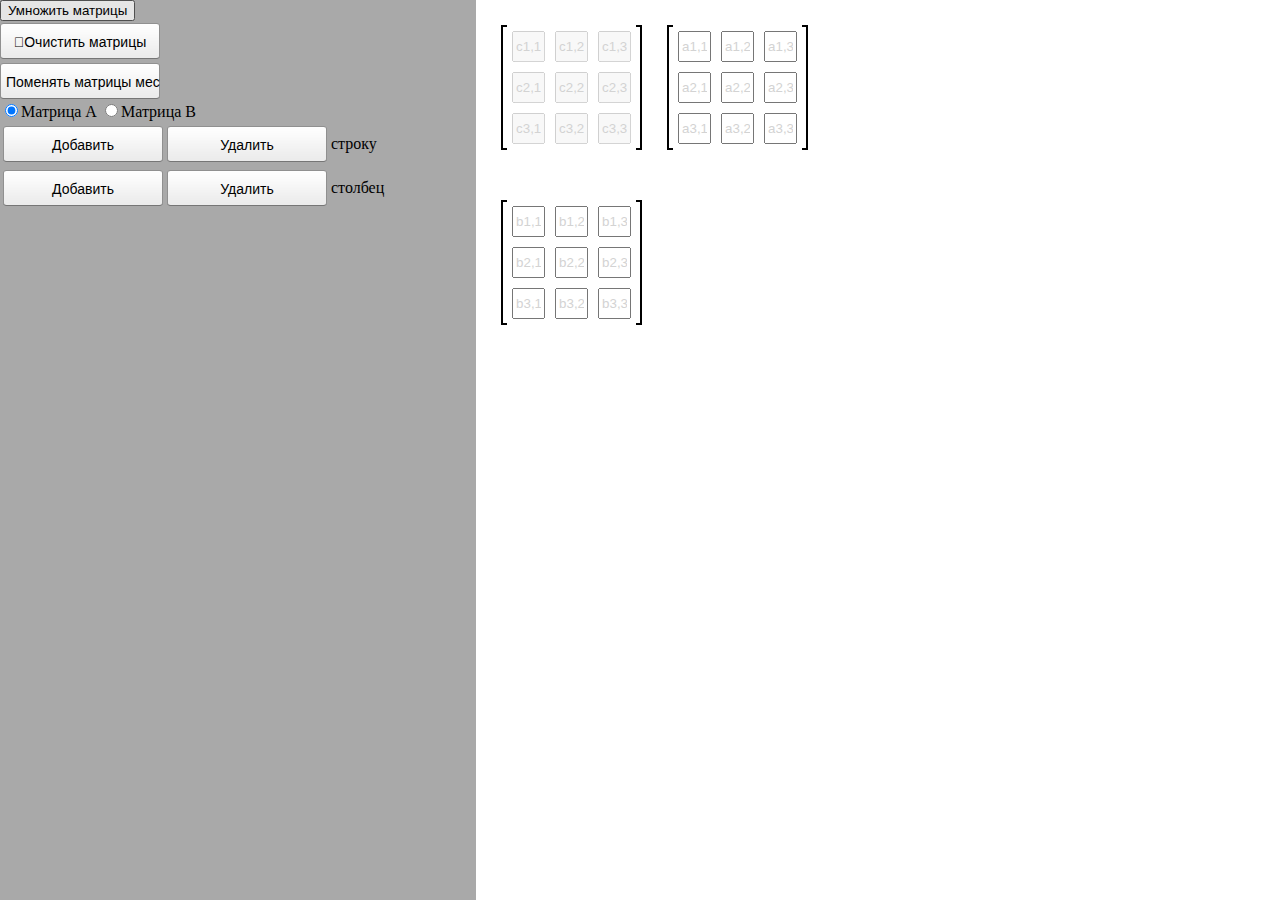
<file: index.html>
<!DOCTYPE html>
<html>

<head>
    <meta http-equiv="Content-Type" content="text/html; charset=utf-8" />
    <title>Document</title>
    <link rel="stylesheet" href="styles/style.css">
    <link rel="stylesheet" href="styles/font-awesome.css">
</head>

<body onload="displayAllNewMatrix()">
    <!--[if IE 9]>
      setPlaceHolders()
    <![endif]-->
    <div class="layout">
        <div id="operations">
            <div id="controls">
                <div id="multiply">
                    <input id="calculate" type="button" value="Умножить матрицы" onclick="doCalculation()">
                </div>
                <div id="clearMatrix">
                    <input class="buttons" type="button" value="&#57362;Очистить матрицы" onclick="clearMatrix()">
                </div>
                <div id="swapMatrix">
                    <input class="buttons" type="button" value="Поменять матрицы местами" onclick="swapMatrix()">
                </div>
                <input id="inA" type="radio" name="selectionMatrix" checked>Матрица A
                <input id="inB" type="radio" name="selectionMatrix">Матрица B
                <table>
                    <tr>
                        <td>
                            <input class="buttons" type="button" value="Добавить" onclick="addRow()" ;>
                        </td>
                        <td>
                            <input class="buttons" type="button" value="Удалить" onclick="deleteRow()" ;>
                        </td>
                        <td>строку</td>
                    </tr>
                    <tr>
                        <td>
                            <input class="buttons" type="button" value="Добавить" onclick="addColumn()">
                        </td>
                        <td>
                            <input class="buttons" type="button" value="Удалить" onclick="deleteColumn()">
                        </td>
                        <td>столбец</td>
                    </tr>
                </table>
            </div>
            <div id="ErrorMessage">
                <p id="TextOfError">Такие матрицы нельзя перемножить,
                    <br> так как количество столбцов матрицы A
                    <br> не равно количеству строк матрицы B</p>
            </div>
        </div>
        <div id="AllMatrix">
        </div>
    </div>
    <script src="action_logic.js"></script>
</body>

</html>
</file>
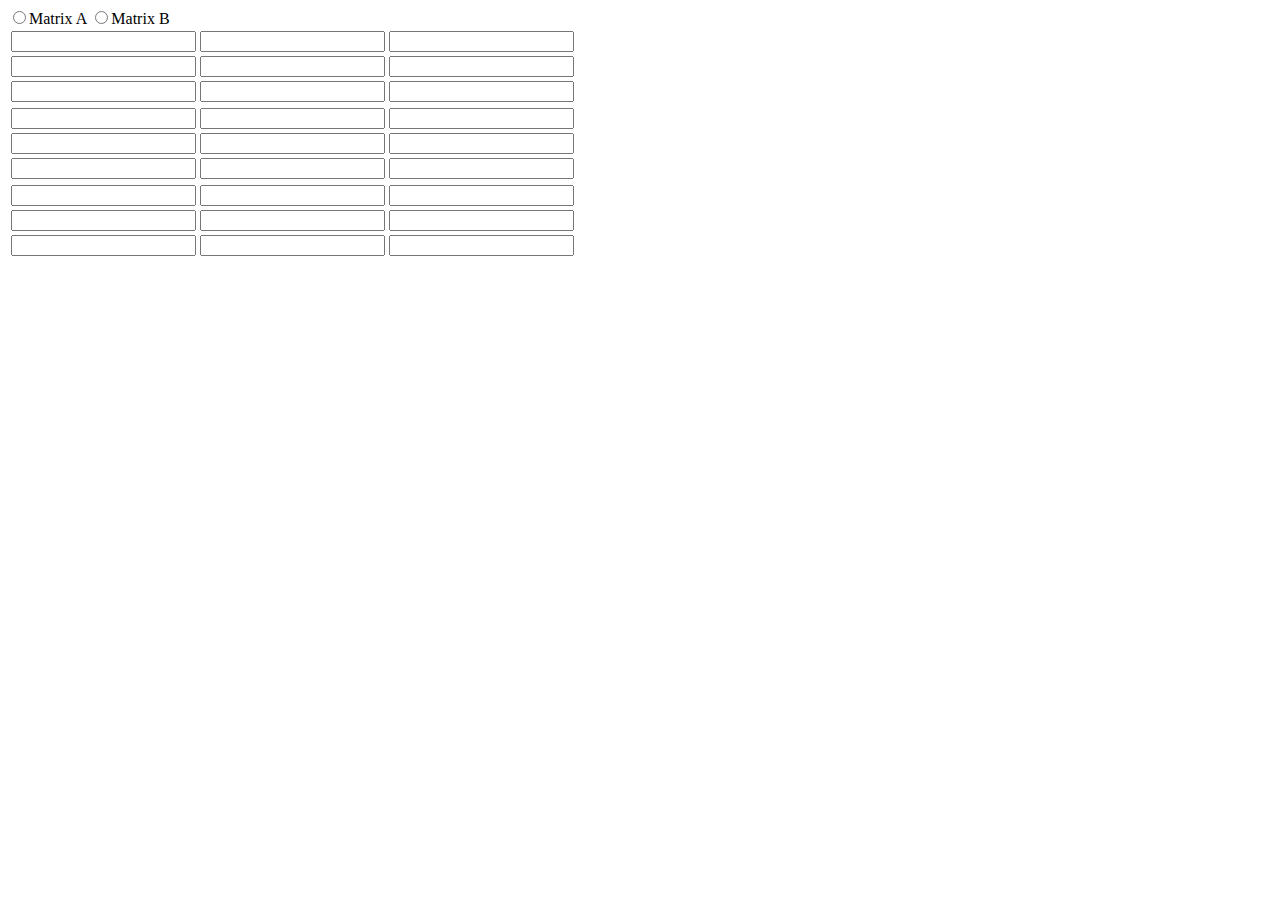
<file: index_old.html>
<!DOCTYPE html>
<html>

<head>
    <meta charset="UTF-8">
    <title>Test Task</title>
    <script src="action.js"></script>
</head>

<body>
    <div class="Operation">
        <input id="InA" type="radio" name="ChangeMatrix" onclick="addRow()">Matrix A
        <input id="InB" type="radio" name="ChangeMatrix" onclick="addRow()">Matrix B
        <br>
    </div>
    <div>
        <div>
           <table>
              <tbody id="MatrixA">
               <tr id="ARow1">
                   <td><input id="a1,1" type="text" onchange="setElementOfMatrix(this.value,'a','1',',','1')"></td>
                   <td><input id="a1,2" type="text" onchange="setElementOfMatrix(this.value,'a','1',',','2')"></td>
                   <td><input id="a1,3" type="text" onchange="setElementOfMatrix(this.value,'a','1',',','3')"></td>
                </tr>
                <tr id="ARow2">
                    <td><input id="a2,1" type="text" onchange="setElementOfMatrix(this.value,'a','2',',','1')"></td>
                    <td><input id="a2,2" type="text" onchange="setElementOfMatrix(this.value,'a','2',',','2')"></td>
                    <td><input id="a2,3" type="text" onchange="setElementOfMatrix(this.value,'a','2',',','3')"></td>
                </tr>
                <tr id="ARow3">
                    <td><input id="a3,1" type="text" onchange="setElementOfMatrix(this.value,'a','3',',','1')"></td>
                    <td><input id="a3,2" type="text" onchange="setElementOfMatrix(this.value,'a','3',',','2')"></td>
                    <td><input id="a3,3" type="text" onchange="setElementOfMatrix(this.value,'a','3',',','3')"></td>
               </tr>
              </tbody>
            </table>
        </div>
        <div>
           <table id="MatrixB">
                <tr id="BRow1">
                    <td><input id="b1,1" type="text" onchange="setElementOfMatrix(this.value,'b','1',',','1')"></td>
                    <td><input id="b1,2" type="text" onchange="setElementOfMatrix(this.value,'b','1',',','2')"></td>
                    <td><input id="b1,3" type="text" onchange="setElementOfMatrix(this.value,'b','1',',','3')"></td>
               </tr>
                <tr id="BRow2">
                    <td><input id="b2,1" type="text" onchange="setElementOfMatrix(this.value,'b','2',',','1')"></td>
                    <td><input id="b2,2" type="text" onchange="setElementOfMatrix(this.value,'b','2',',','2')"></td>
                    <td><input id="b2,3" type="text" onchange="setElementOfMatrix(this.value,'b','2',',','3')"></td>
               </tr>
                <tr id="BRow3">    
                    <td><input id="b3,1" type="text" onchange="setElementOfMatrix(this.value,'b','3',',','1')"></td>
                    <td><input id="b3,2" type="text" onchange="setElementOfMatrix(this.value,'b','3',',','2')"></td>
                    <td><input id="b3,3" type="text" onchange="setElementOfMatrix(this.value,'b','3',',','3')"></td>
               </tr>
            </table>
        </div>

        <div>
            <div id="MatrixC">
                <table>
                    <tr>
                        <td><input id="c1,1" type="text"></td>
                        <td><input id="c1,2" type="text"></td>
                        <td><input id="c1,3" type="text"></td>
                    </tr>
                    <tr>
                        <td><input id="c2,1" type="text"></td>
                        <td><input id="c2,2" type="text"></td>
                        <td><input id="c2,3" type="text"></td>
                    </tr>
                        <td><input id="c3,1" type="text"></td>
                        <td><input id="c3,2" type="text"></td>
                        <td><input id="c3,3" type="text"></td>
                </table>
            </div>
        </div>

    </div>
</body>

</html>
</file>
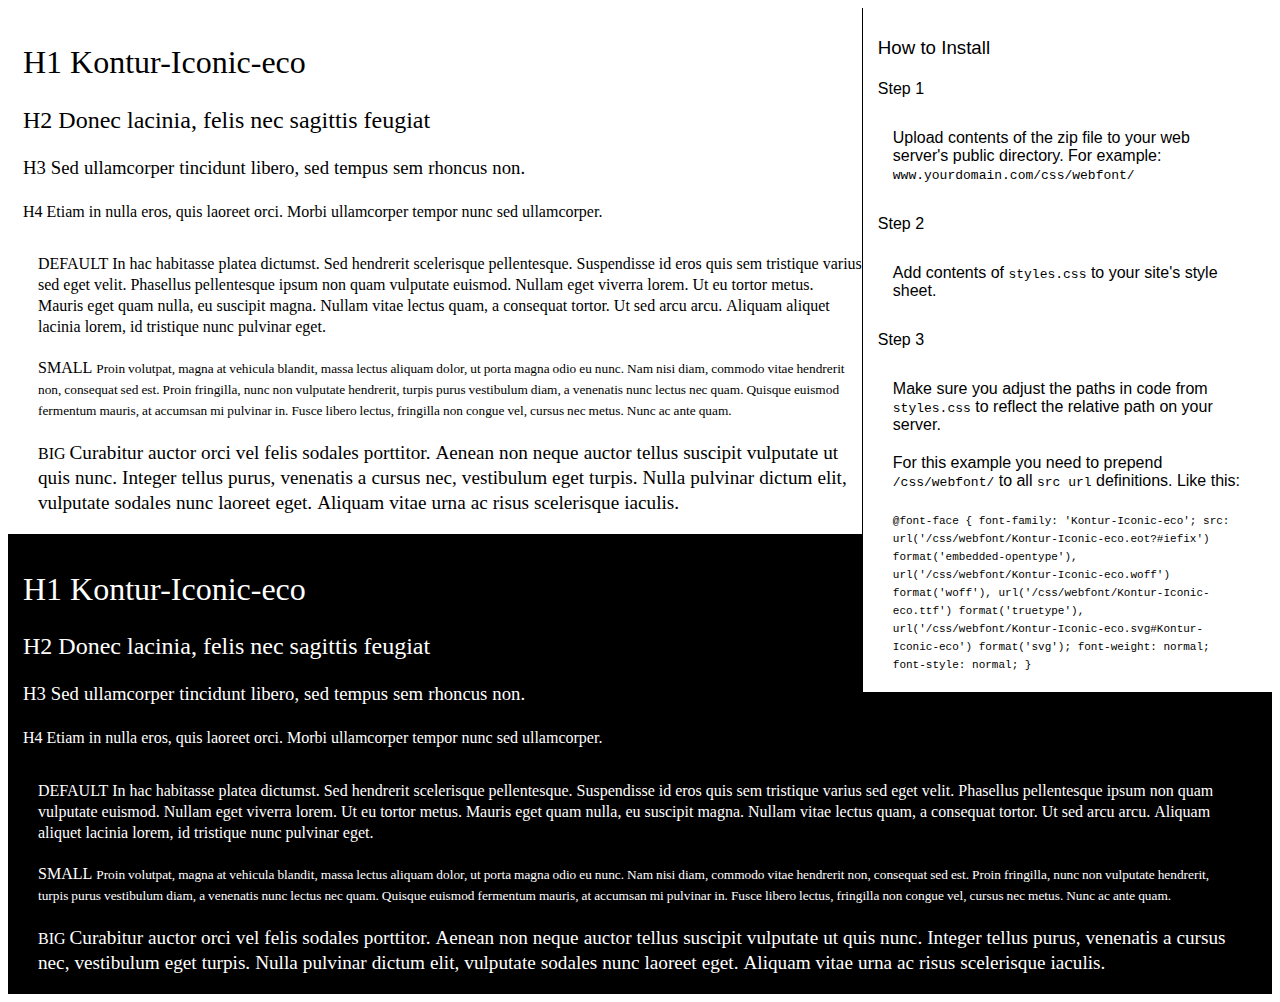
<file: fonts/Kontur-Iconic-eco/preview.html>
<!DOCTYPE html>
<html>
<head>
<title>
Kontur-Iconic-eco
 - Web font preview
</title>
<style type='text/css'>

@font-face {
  font-family: 'Kontur-Iconic-eco';
  src: url('Kontur-Iconic-eco.eot?#iefix') format('embedded-opentype'),  url('Kontur-Iconic-eco.woff') format('woff'), url('Kontur-Iconic-eco.ttf')  format('truetype'), url('Kontur-Iconic-eco.svg#Kontur-Iconic-eco') format('svg');
  font-weight: normal;
  font-style: normal;
}

body { font-family: 'Kontur-Iconic-eco' !important; }
h1, h2, h3, h4 { font-weight: normal; }
.reg { color:black; background:white; }
.inverse { color:white; background:black; }
div { padding: 10px 15px; }
.right { background:white; width:30%; float: right; font-family: sans-serif; border: 1px solid black; border-width: 0 0 1px 1px;}
</style>
</head>
<body>
<div class='right'>
<h3>How to Install</h3>
<h4>Step 1</h4>
<div>
Upload contents of the zip file to your web server's public directory. For example:
<code>www.yourdomain.com/css/webfont/</code>
</div>
<h4>Step 2</h4>
<div>
Add contents of
<code>styles.css</code>
to your site's style sheet.
</div>
<h4>Step 3</h4>
<div>
Make sure you adjust the paths in code from
<code>styles.css</code>
to reflect the relative path on your server.
</div>
<div>
For this example you need to prepend
<code>/css/webfont/</code>
to all
<code>src url</code>
definitions. Like this:
</div>
<div>
<code style='font-size:11px;'>@font-face {
  font-family: 'Kontur-Iconic-eco';
  src: url('/css/webfont/Kontur-Iconic-eco.eot?#iefix') format('embedded-opentype'),  url('/css/webfont/Kontur-Iconic-eco.woff') format('woff'), url('/css/webfont/Kontur-Iconic-eco.ttf')  format('truetype'), url('/css/webfont/Kontur-Iconic-eco.svg#Kontur-Iconic-eco') format('svg');
  font-weight: normal;
  font-style: normal;
}</code>
</div>
</div>
<div class='reg'>
<h1>
H1
Kontur-Iconic-eco
</h1>
<h2>
H2
Donec lacinia, felis nec sagittis feugiat
</h2>
<h3>
H3
Sed ullamcorper tincidunt libero, sed tempus sem rhoncus non.
</h3>
<h4>
H4
Etiam in nulla eros, quis laoreet orci. Morbi ullamcorper tempor nunc sed ullamcorper.
</h4>
<div>
DEFAULT
In hac habitasse platea dictumst. Sed hendrerit scelerisque pellentesque. Suspendisse id eros quis sem tristique varius sed eget velit. Phasellus pellentesque ipsum non quam vulputate euismod. Nullam eget viverra lorem. Ut eu tortor metus. Mauris eget quam nulla, eu suscipit magna. Nullam vitae lectus quam, a consequat tortor. Ut sed arcu arcu. Aliquam aliquet lacinia lorem, id tristique nunc pulvinar eget.
</div>
<div>
SMALL
<small>
Proin volutpat, magna at vehicula blandit, massa lectus aliquam dolor, ut porta magna odio eu nunc. Nam nisi diam, commodo vitae hendrerit non, consequat sed est. Proin fringilla, nunc non vulputate hendrerit, turpis purus vestibulum diam, a venenatis nunc lectus nec quam. Quisque euismod fermentum mauris, at accumsan mi pulvinar in. Fusce libero lectus, fringilla non congue vel, cursus nec metus. Nunc ac ante quam.
</small>
</div>
<div>
BIG
<big>
Curabitur auctor orci vel felis sodales porttitor. Aenean non neque auctor tellus suscipit vulputate ut quis nunc. Integer tellus purus, venenatis a cursus nec, vestibulum eget turpis. Nulla pulvinar dictum elit, vulputate sodales nunc laoreet eget. Aliquam vitae urna ac risus scelerisque iaculis.
</big>
</div>

</div>
<div class='inverse'>
<h1>
H1
Kontur-Iconic-eco
</h1>
<h2>
H2
Donec lacinia, felis nec sagittis feugiat
</h2>
<h3>
H3
Sed ullamcorper tincidunt libero, sed tempus sem rhoncus non.
</h3>
<h4>
H4
Etiam in nulla eros, quis laoreet orci. Morbi ullamcorper tempor nunc sed ullamcorper.
</h4>
<div>
DEFAULT
In hac habitasse platea dictumst. Sed hendrerit scelerisque pellentesque. Suspendisse id eros quis sem tristique varius sed eget velit. Phasellus pellentesque ipsum non quam vulputate euismod. Nullam eget viverra lorem. Ut eu tortor metus. Mauris eget quam nulla, eu suscipit magna. Nullam vitae lectus quam, a consequat tortor. Ut sed arcu arcu. Aliquam aliquet lacinia lorem, id tristique nunc pulvinar eget.
</div>
<div>
SMALL
<small>
Proin volutpat, magna at vehicula blandit, massa lectus aliquam dolor, ut porta magna odio eu nunc. Nam nisi diam, commodo vitae hendrerit non, consequat sed est. Proin fringilla, nunc non vulputate hendrerit, turpis purus vestibulum diam, a venenatis nunc lectus nec quam. Quisque euismod fermentum mauris, at accumsan mi pulvinar in. Fusce libero lectus, fringilla non congue vel, cursus nec metus. Nunc ac ante quam.
</small>
</div>
<div>
BIG
<big>
Curabitur auctor orci vel felis sodales porttitor. Aenean non neque auctor tellus suscipit vulputate ut quis nunc. Integer tellus purus, venenatis a cursus nec, vestibulum eget turpis. Nulla pulvinar dictum elit, vulputate sodales nunc laoreet eget. Aliquam vitae urna ac risus scelerisque iaculis.
</big>
</div>

</div>
</body>
</html>
</file>
<file: styles/style.css>
@font-face {
            font-family: 'Kontur-Iconic-eco';
            src: url('/fonts/Kontur-Iconic-eco.eot?#iefix') format('embedded-opentype'), url('/fonts/Kontur-Iconic-eco.woff') format('woff'), url('/fonts/Kontur-Iconic-eco.ttf') format('truetype'), url('/fonts/Kontur-Iconic-eco.svg#Kontur-Iconic-eco') format('svg');
        }
        
        html,
        body {
            margin: 0;
            height: 100%;
            width: 100%
        }
        
        .layout {
            position: relative;
            width: 1200px;
            height: 100%;
        }
        
        #AllMatrix,
        #operations,
        {
            position: absolute;
        }
        
        #operations {
            background-color: darkgray;
            width: 35%%;
            height: 100%;
            float: left;
        }
        
        #Allmatrix {
            background: #C6DD7D;
            right: 980px;
        }
        
        #ErrorMessage {
            margin: 0 100px 0 100px;
        }
        
        #TextOfError {
            color: red;
            visibility: hidden;
            padding: 0 1px 0 1px;
        }
        
        .matrix {
            display: inline-block;
            border: solid #000;
            border-width: 0 2px;
            border-collapse: collapse;
            vertical-align: middle;
            *display: inline;
            *margin-right: .25em;
            margin-top: 25px;
            margin-left: 25px;
            margin-bottom: 25px;
        }
        
        #aMatrix {
            margin-right: 350px;
            clear: left;
        }
        
        .matrix tr:before,
        .matrix tr:after {
            display: table-cell;
            content: '\a0';
            width: .25em;
        }
        
        .matrix tr:first-child:before,
        .matrix tr:first-child:after {
            border-top: 2px solid #000;
        }
        
        .matrix tr:last-child:before,
        .matrix tr:last-child:after {
            border-bottom: 2px solid #000;
        }
        
        .matrix td {
            width: 1px;
            padding: 5px 5px;
            text-align: center;
            border: 0;
        }
        
        .matrix td input {
            width: 25px;
            height: 25px;
        }
        
        .matrix+.matrix {
            margin-left: 25px;
        }
        
        .buttons {
            display: block;
            width: 160px;
            height: 40px;
            background: url("/images/button.png");
            border: none;
            text-align: center;
            line-height: 40px;
            font-size: 14px;
        }
        
        .buttons:hover {
            background-position: -690px 0;
        }
        
        .buttons:active {
            background-position: -920px 0;
        }
        
        #inA,
        #InB {
            background: url("/images/radiobuttons.png");
            border: none;
        }
        
        #inA:hover,
        #InB:hover {
            background-position: -69px 0;
        }
        
        #inA:active,
        #InB:active {
            background-position: -92px 0;
        }
        
        #inA:focus,
        #InB:focus {
            background-position: -45px 0;
        }
        
        input[type="text"]::-webkit-input-placeholder {
            color: lightgray;
        }
        
        .placeholdr {
            color: gray;
        }
</file>
